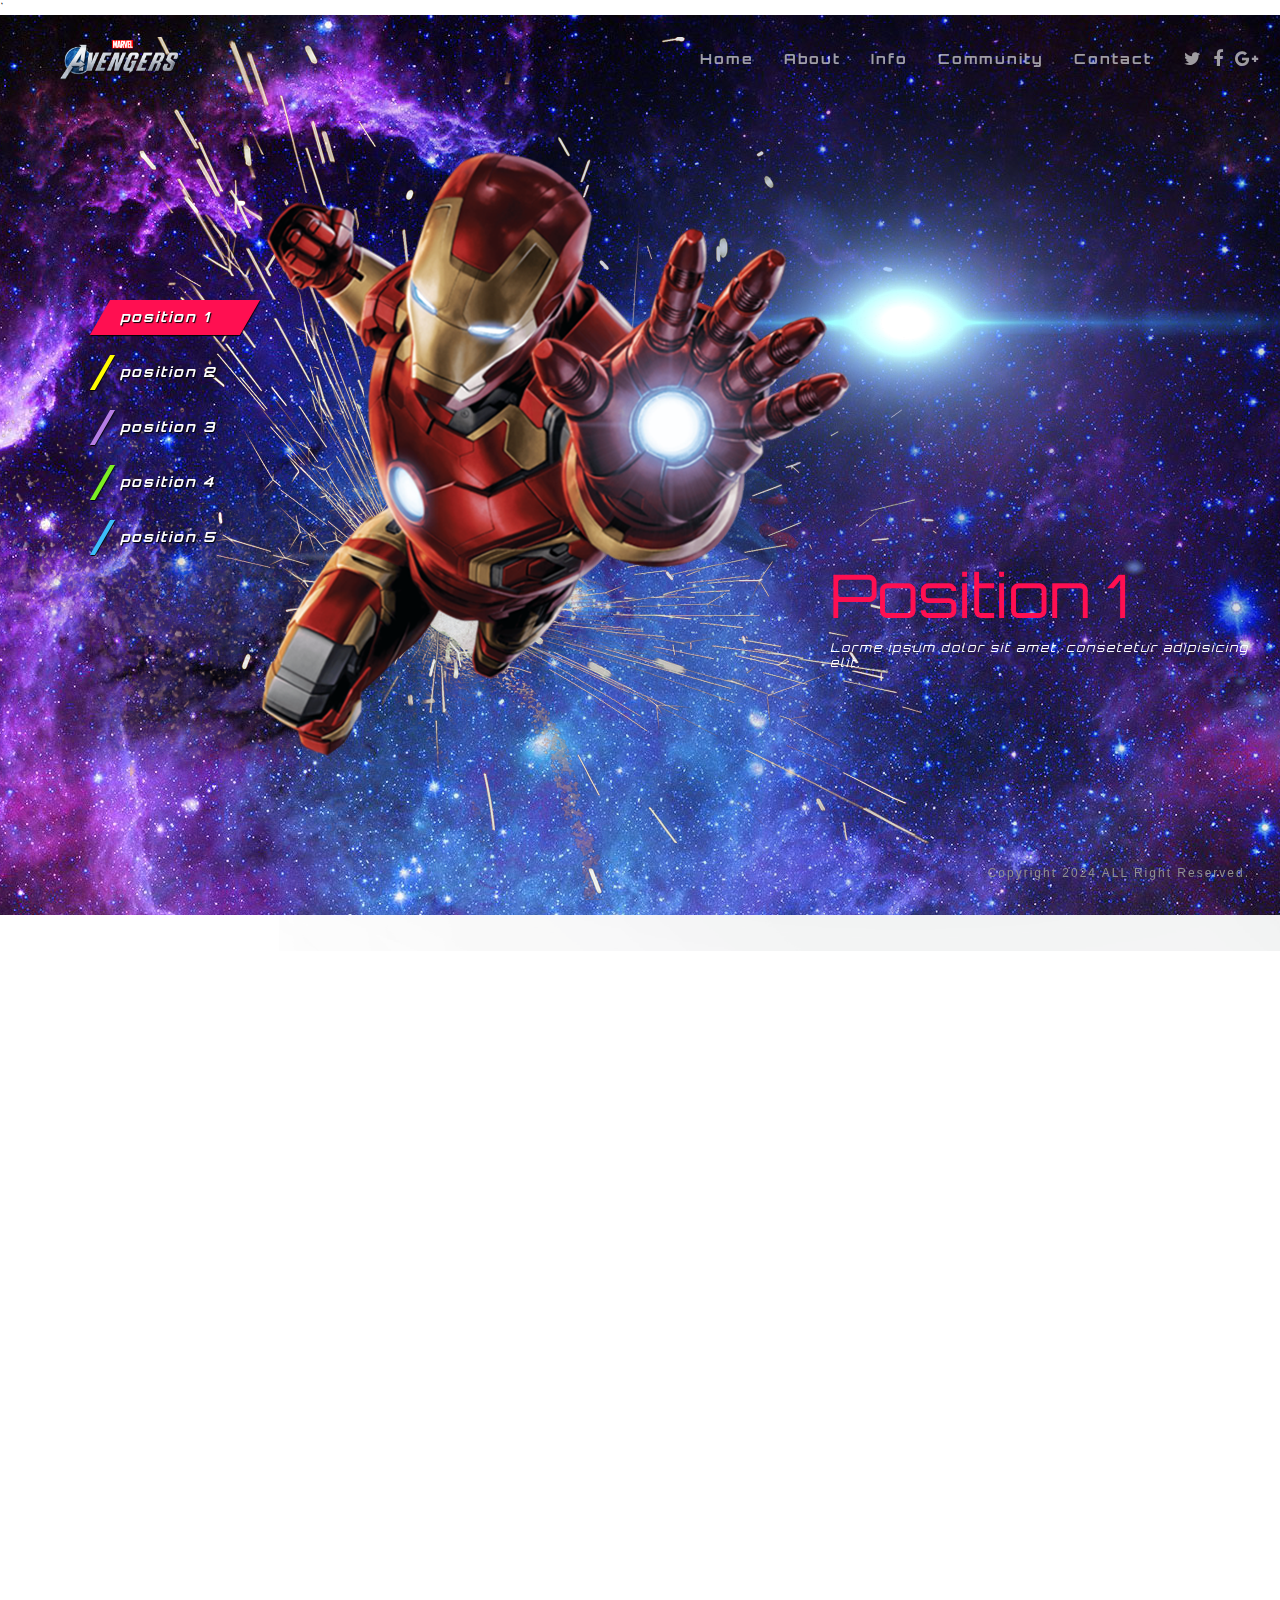
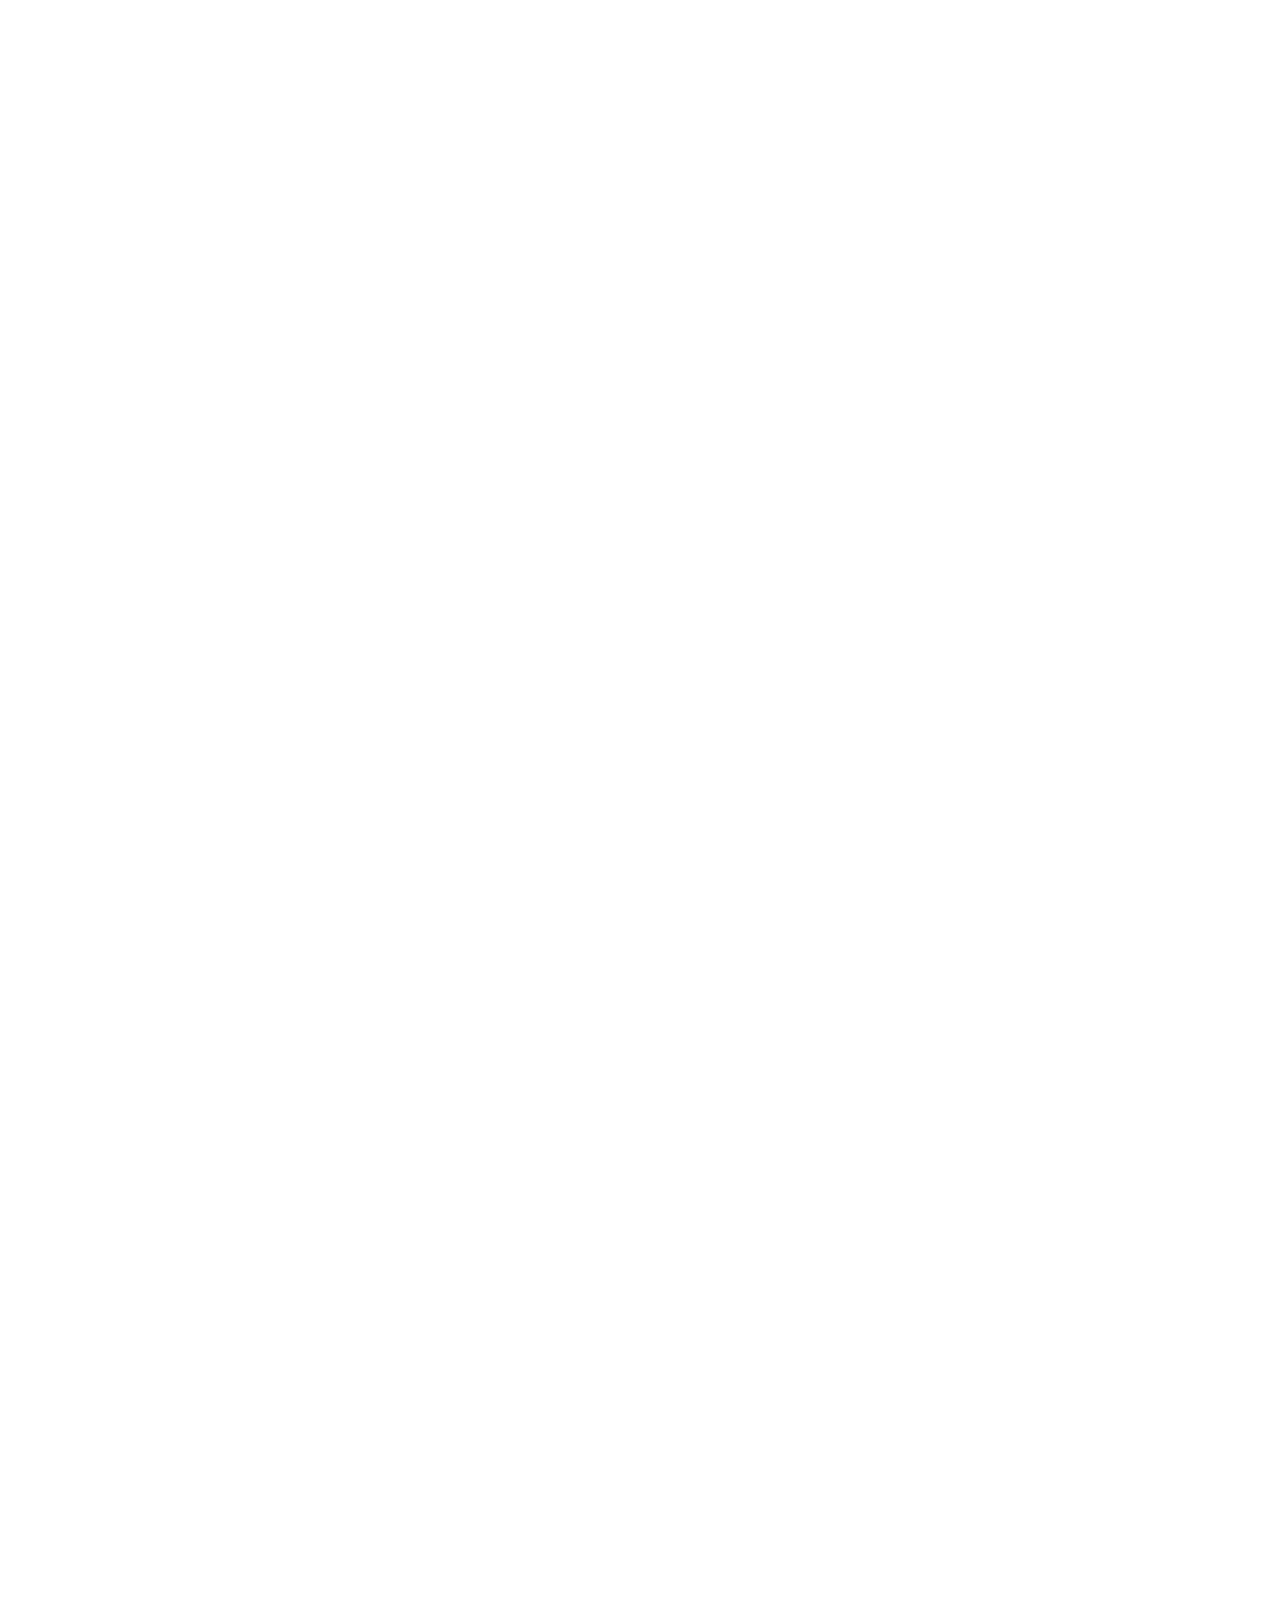
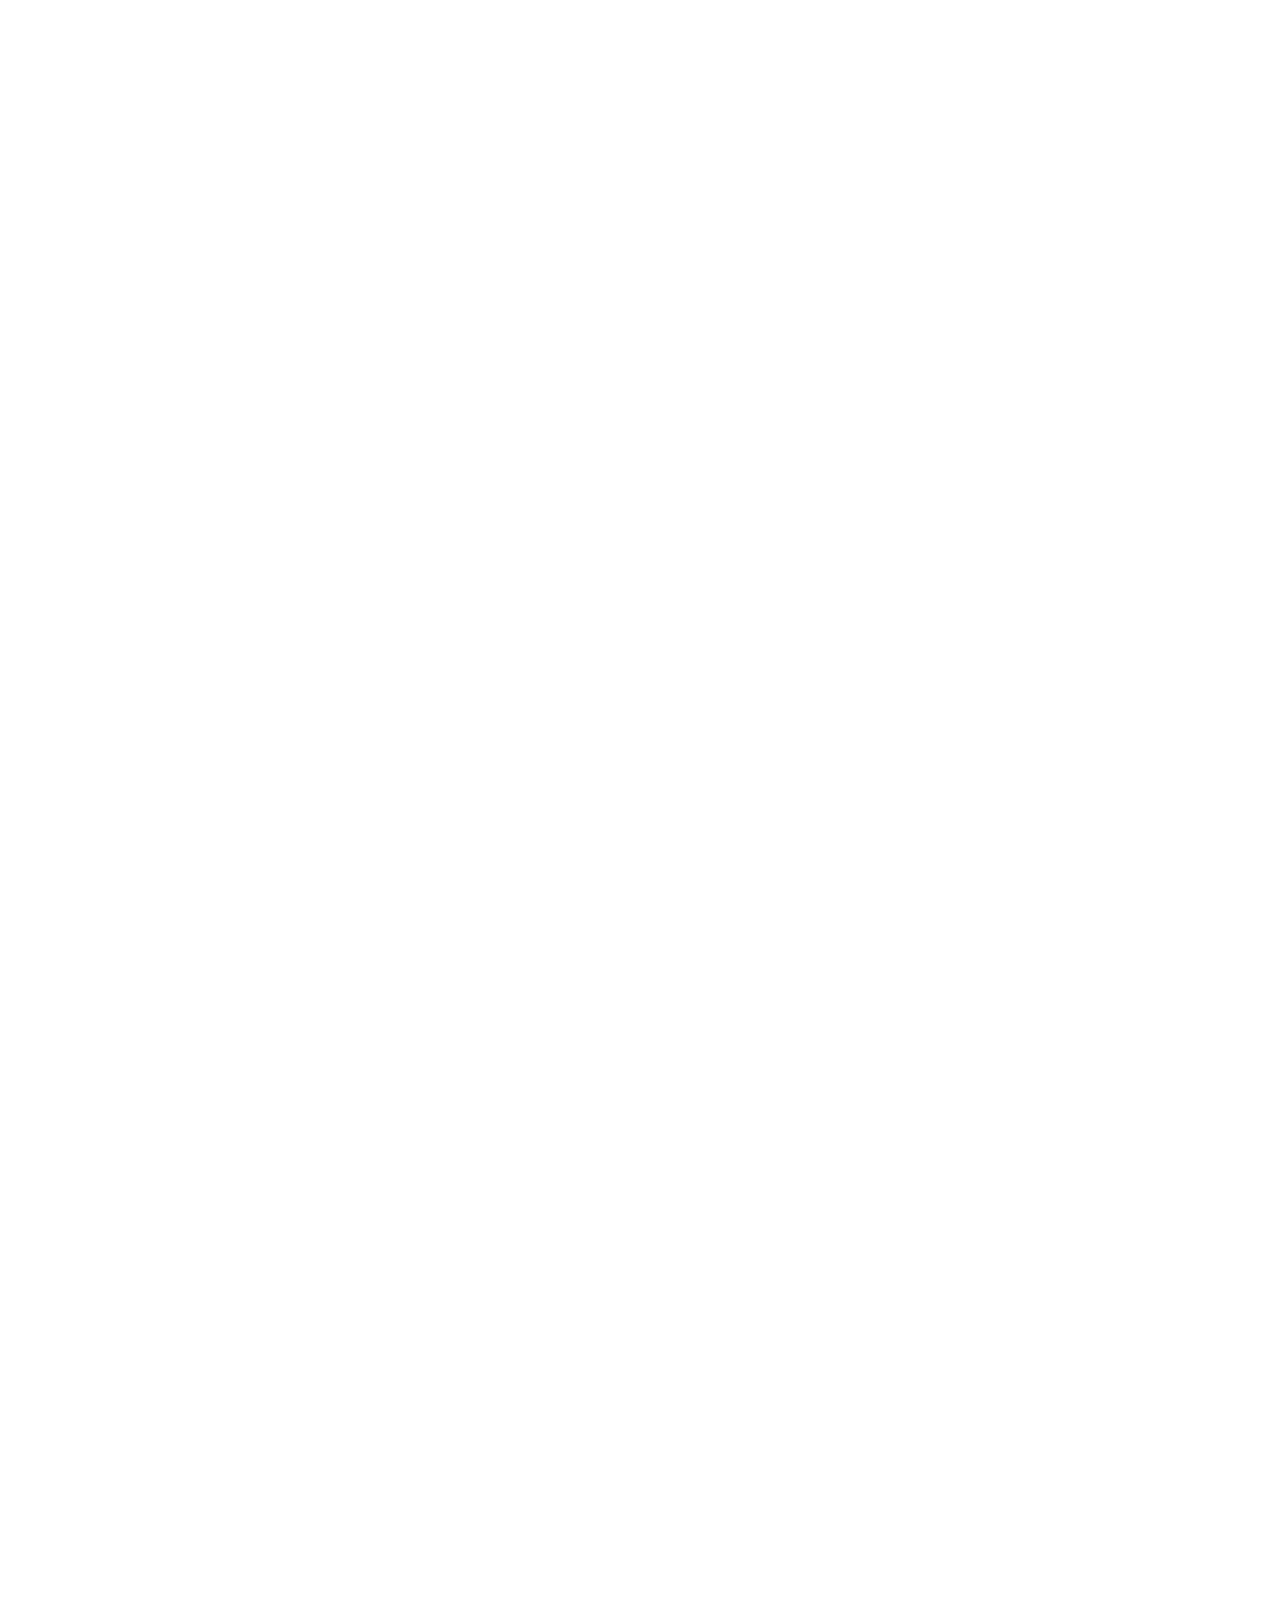
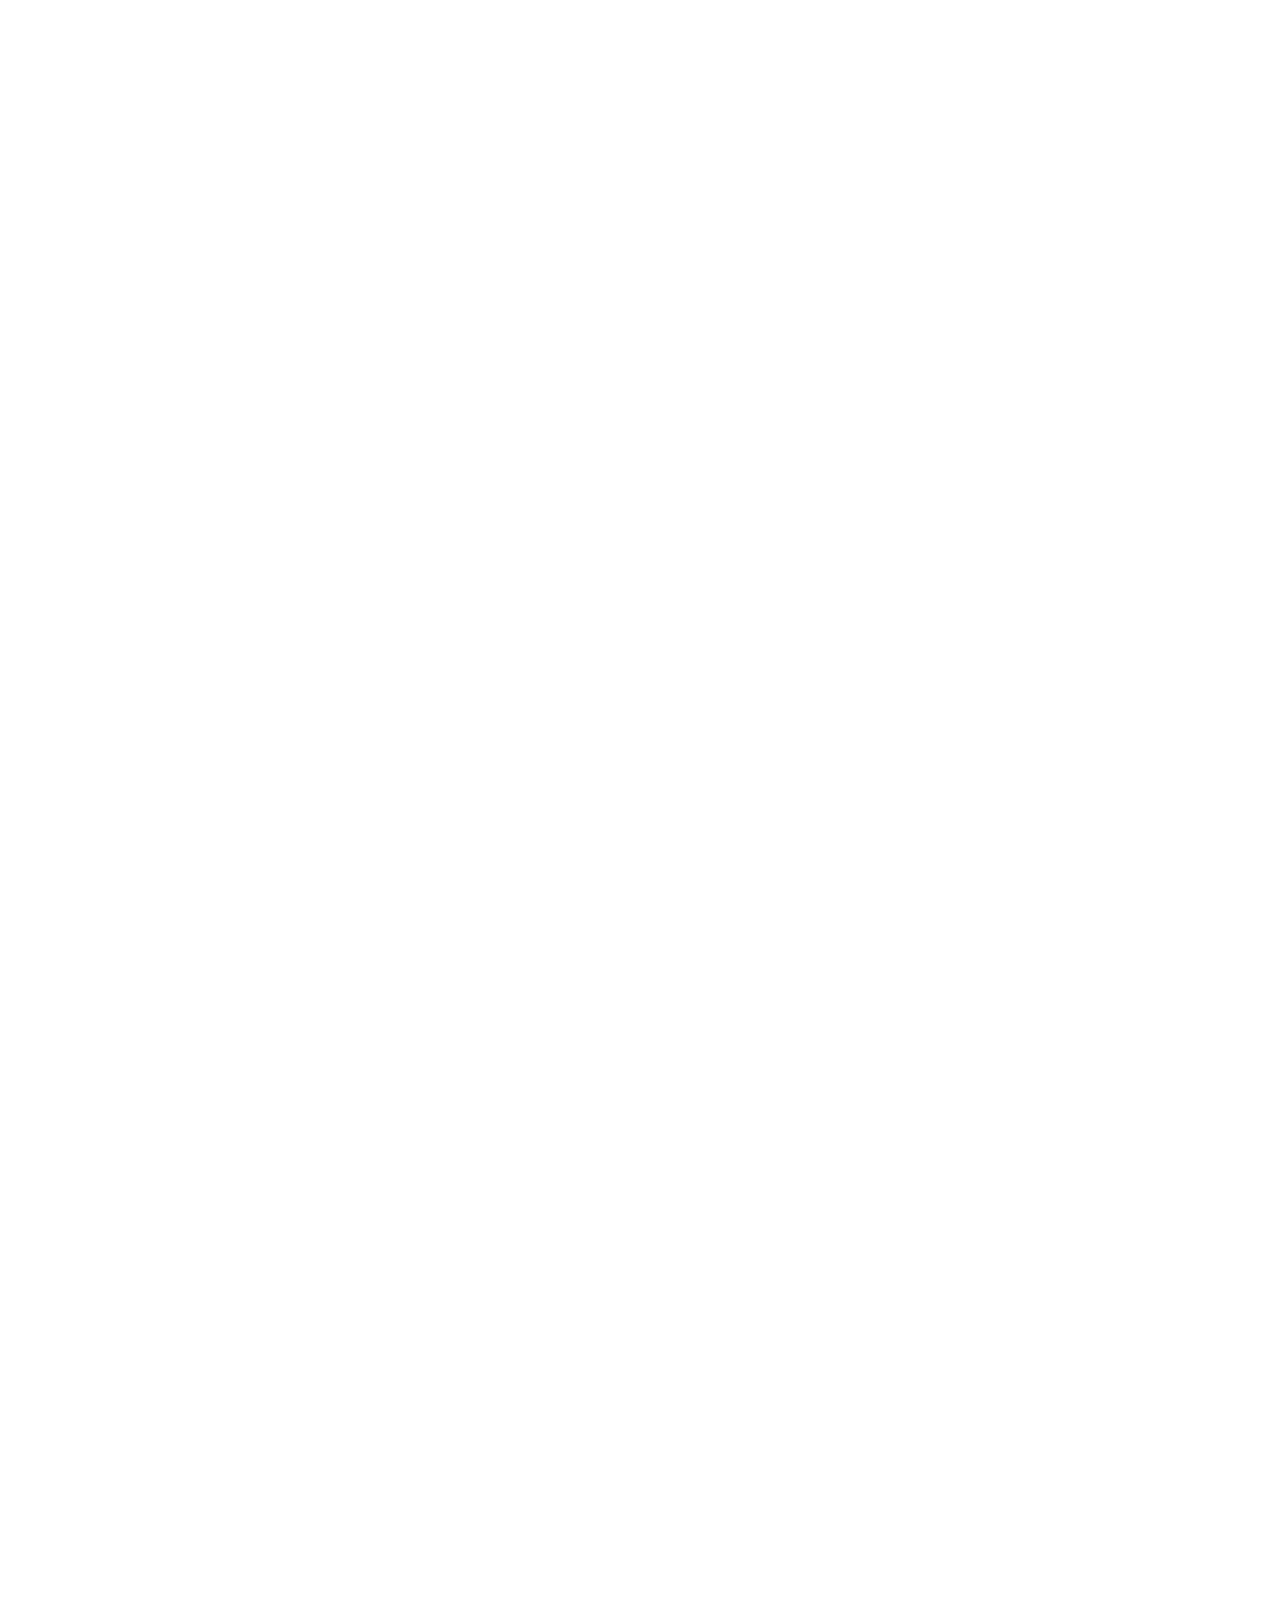
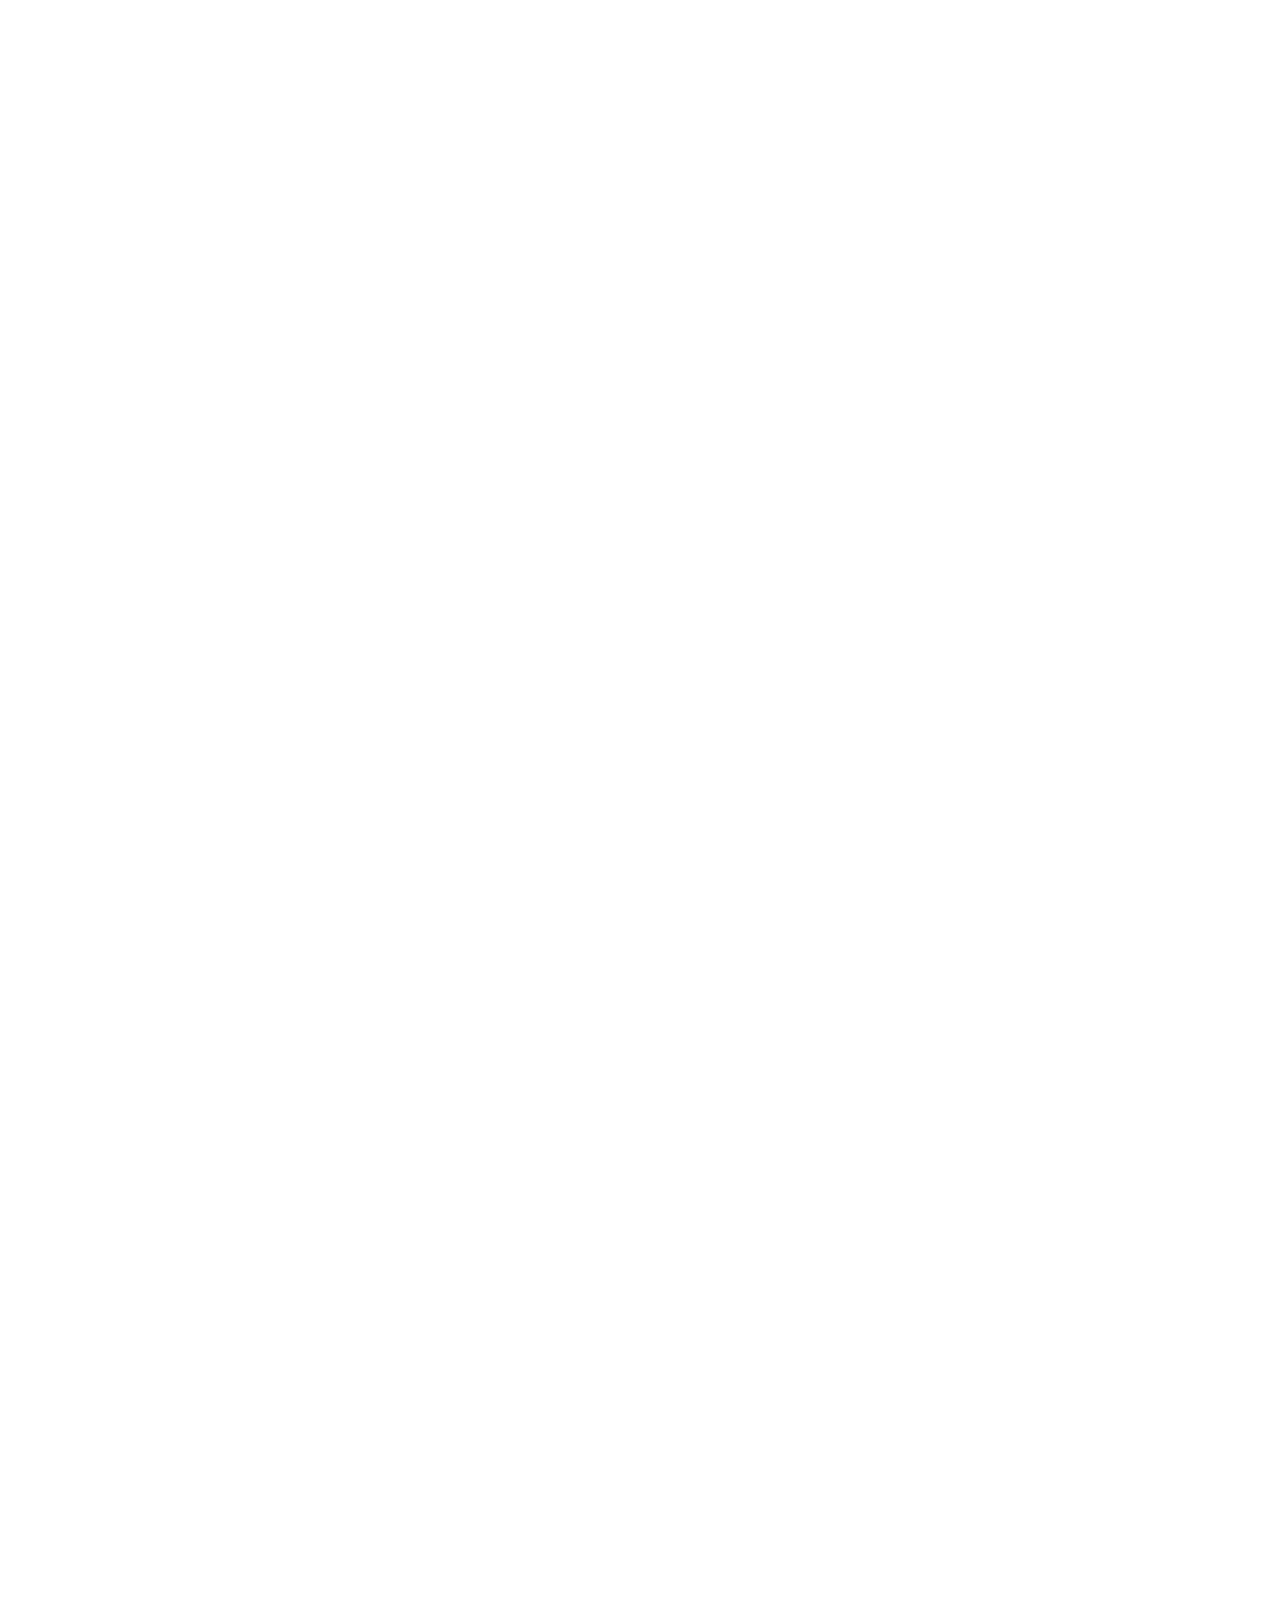
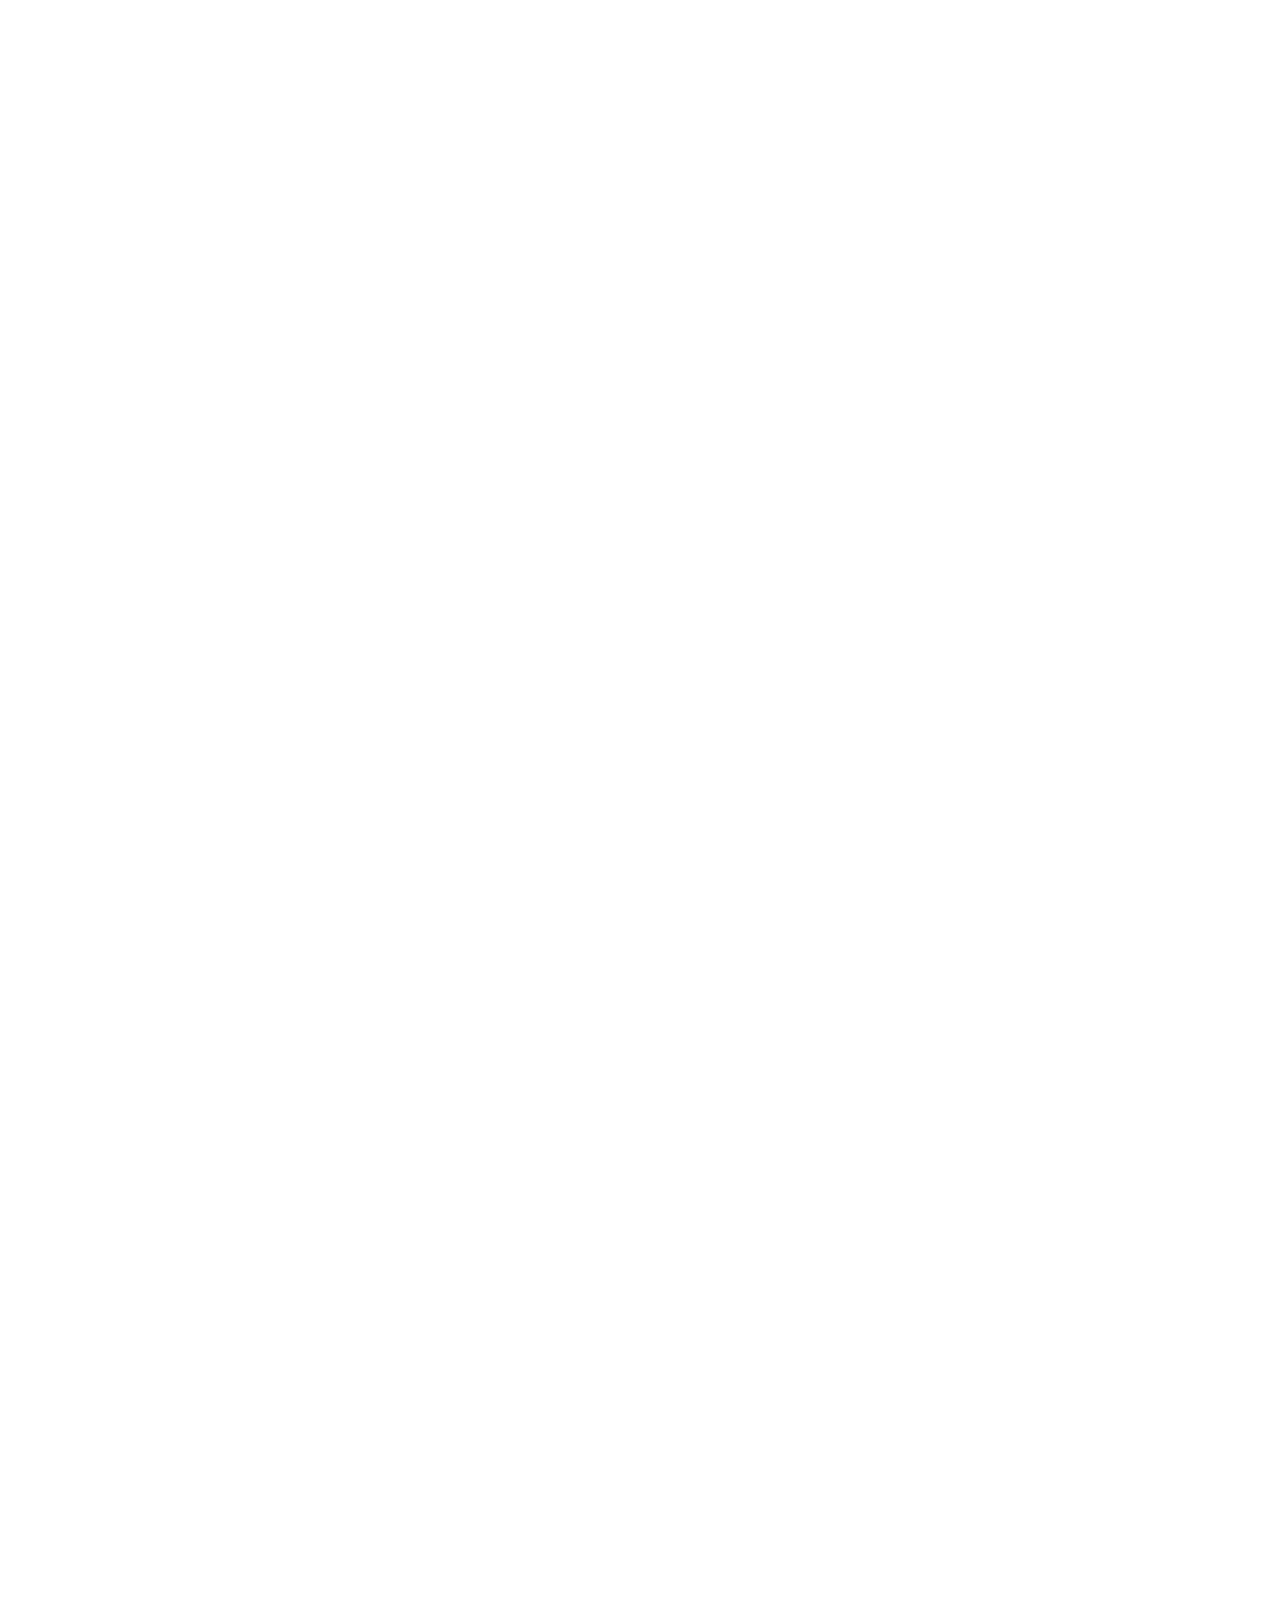
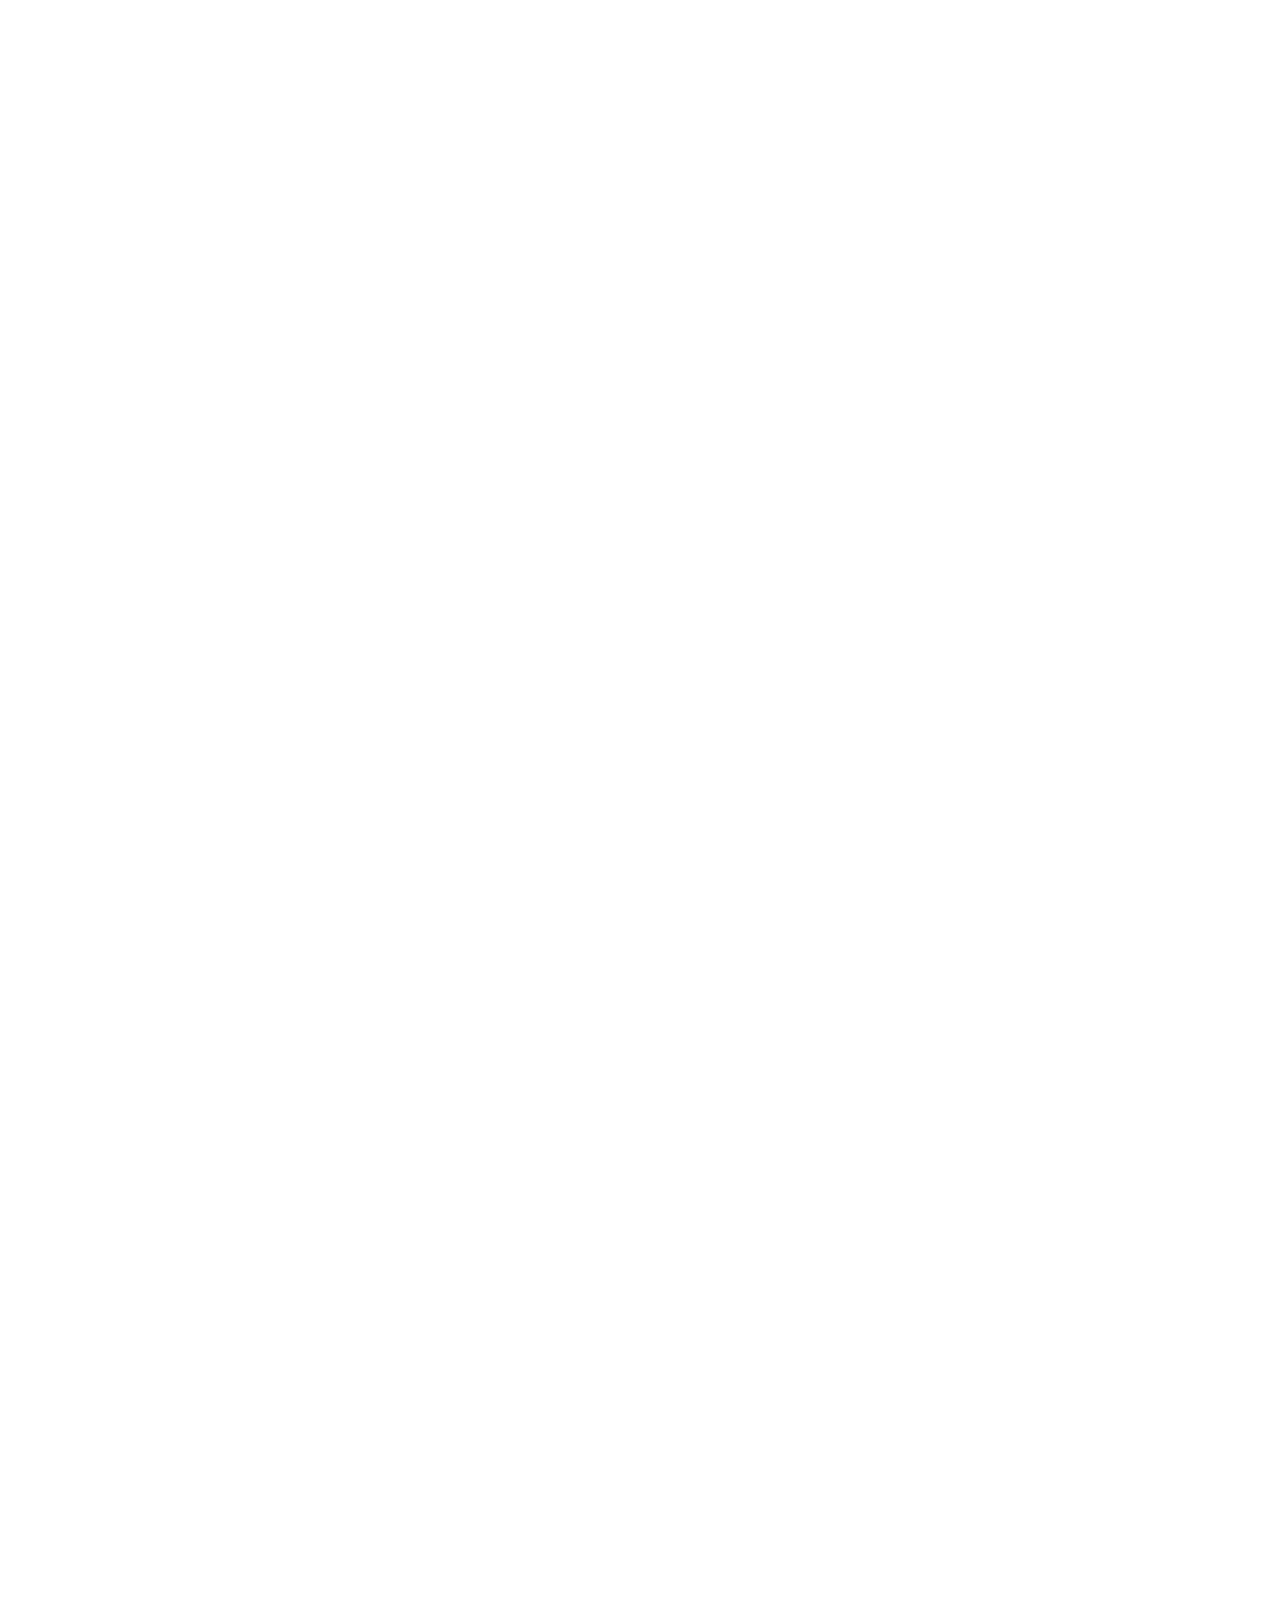
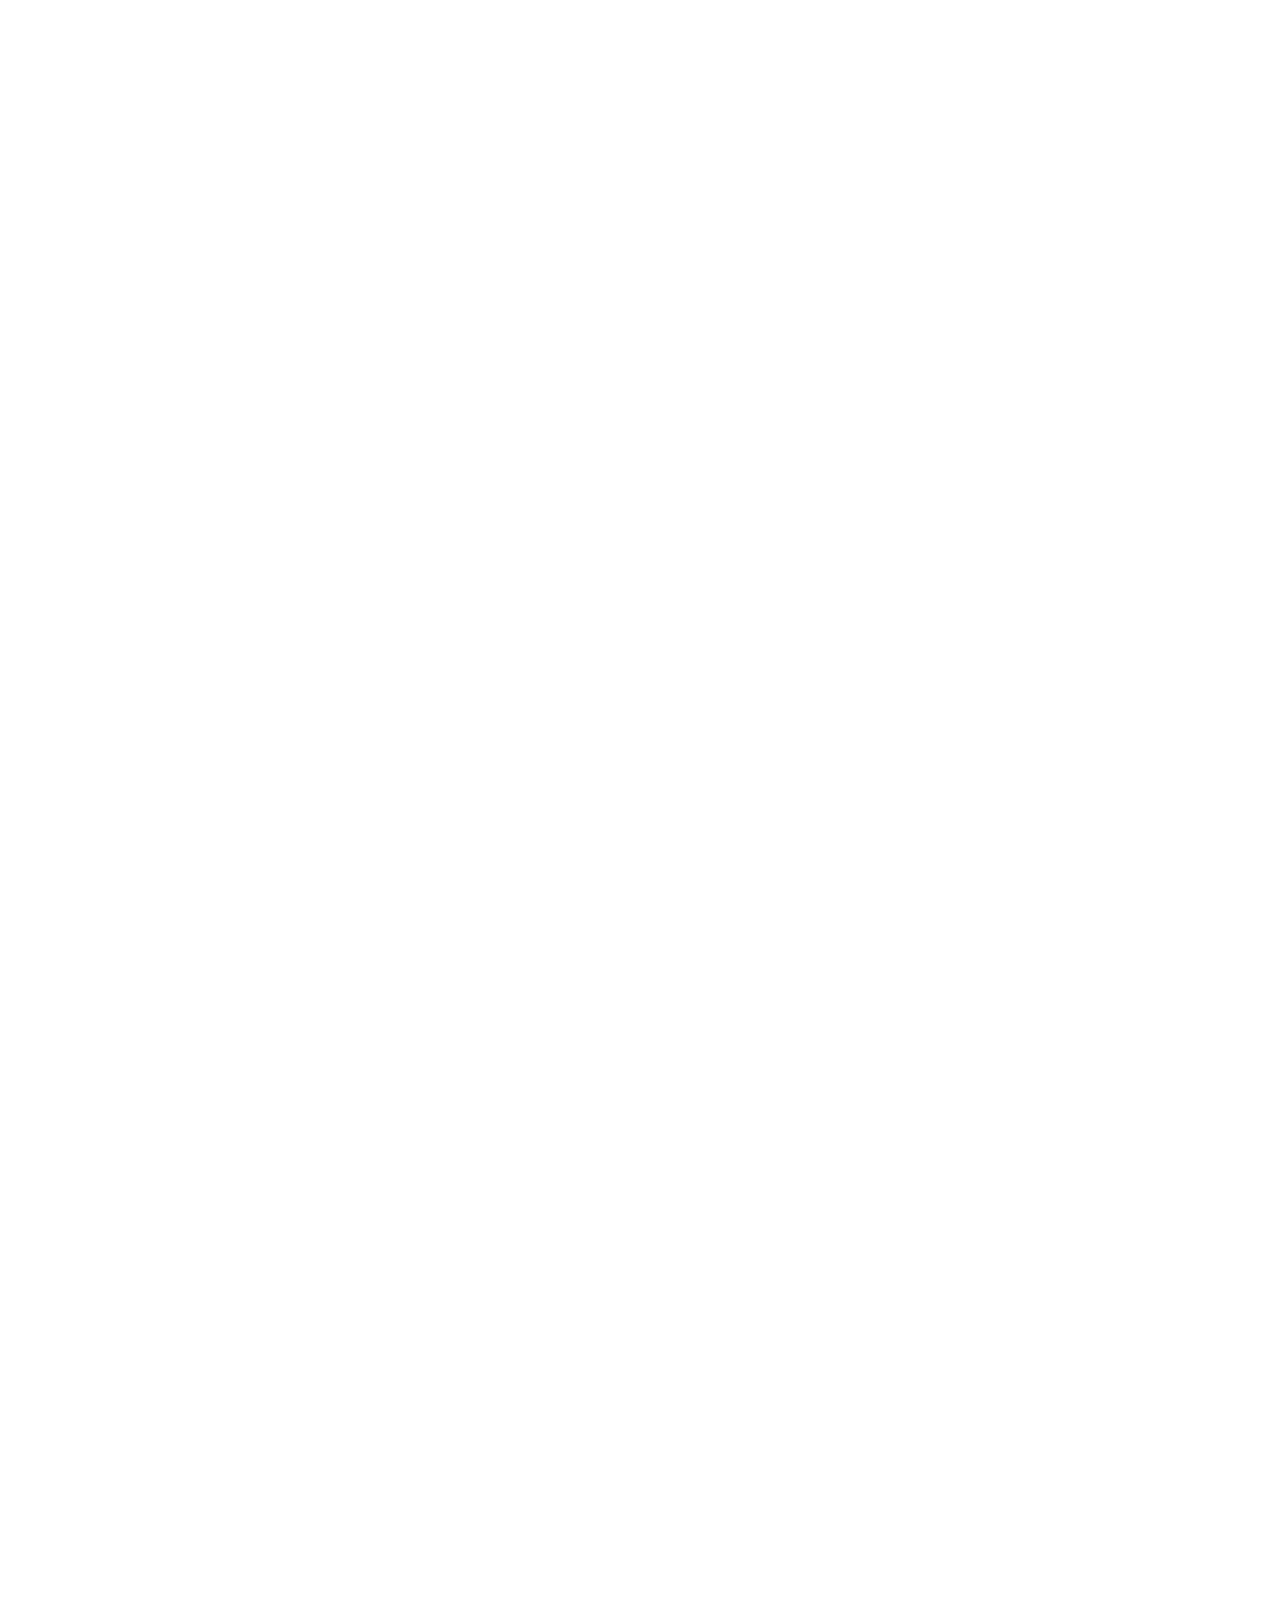
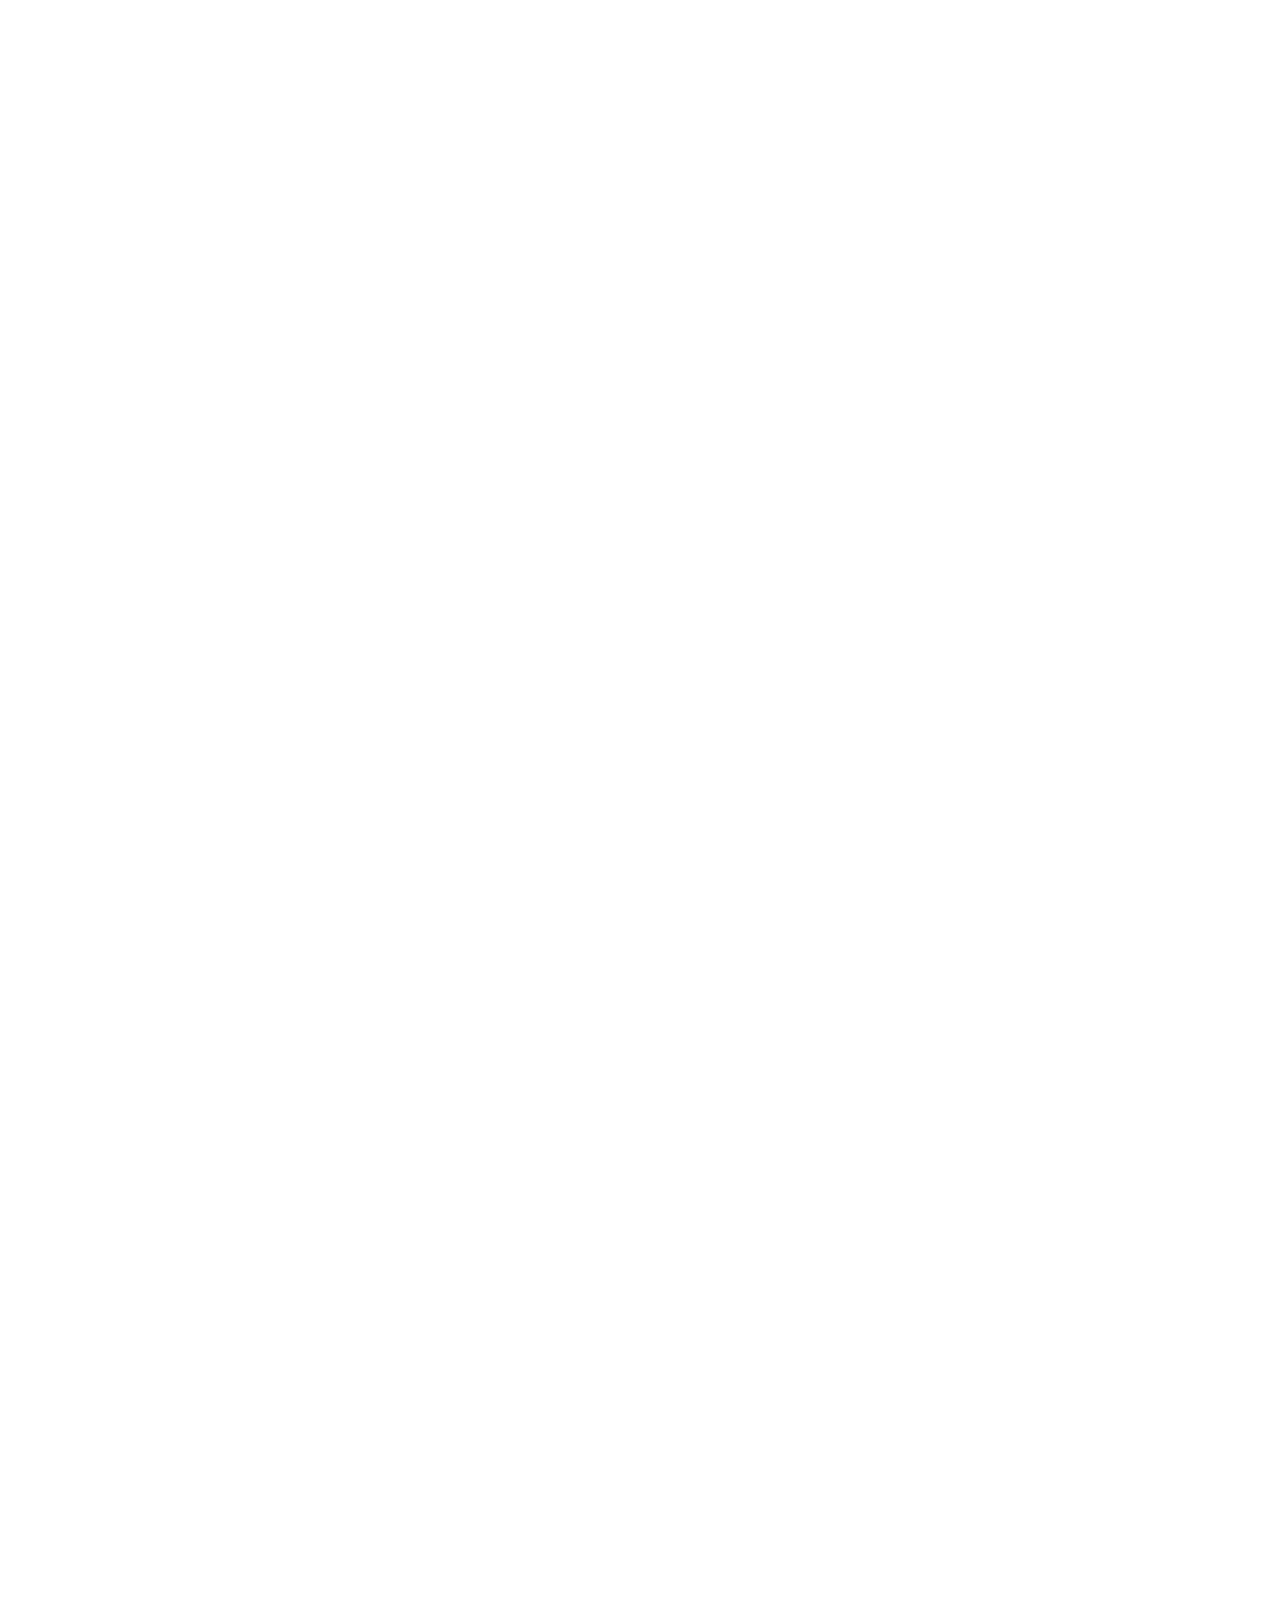
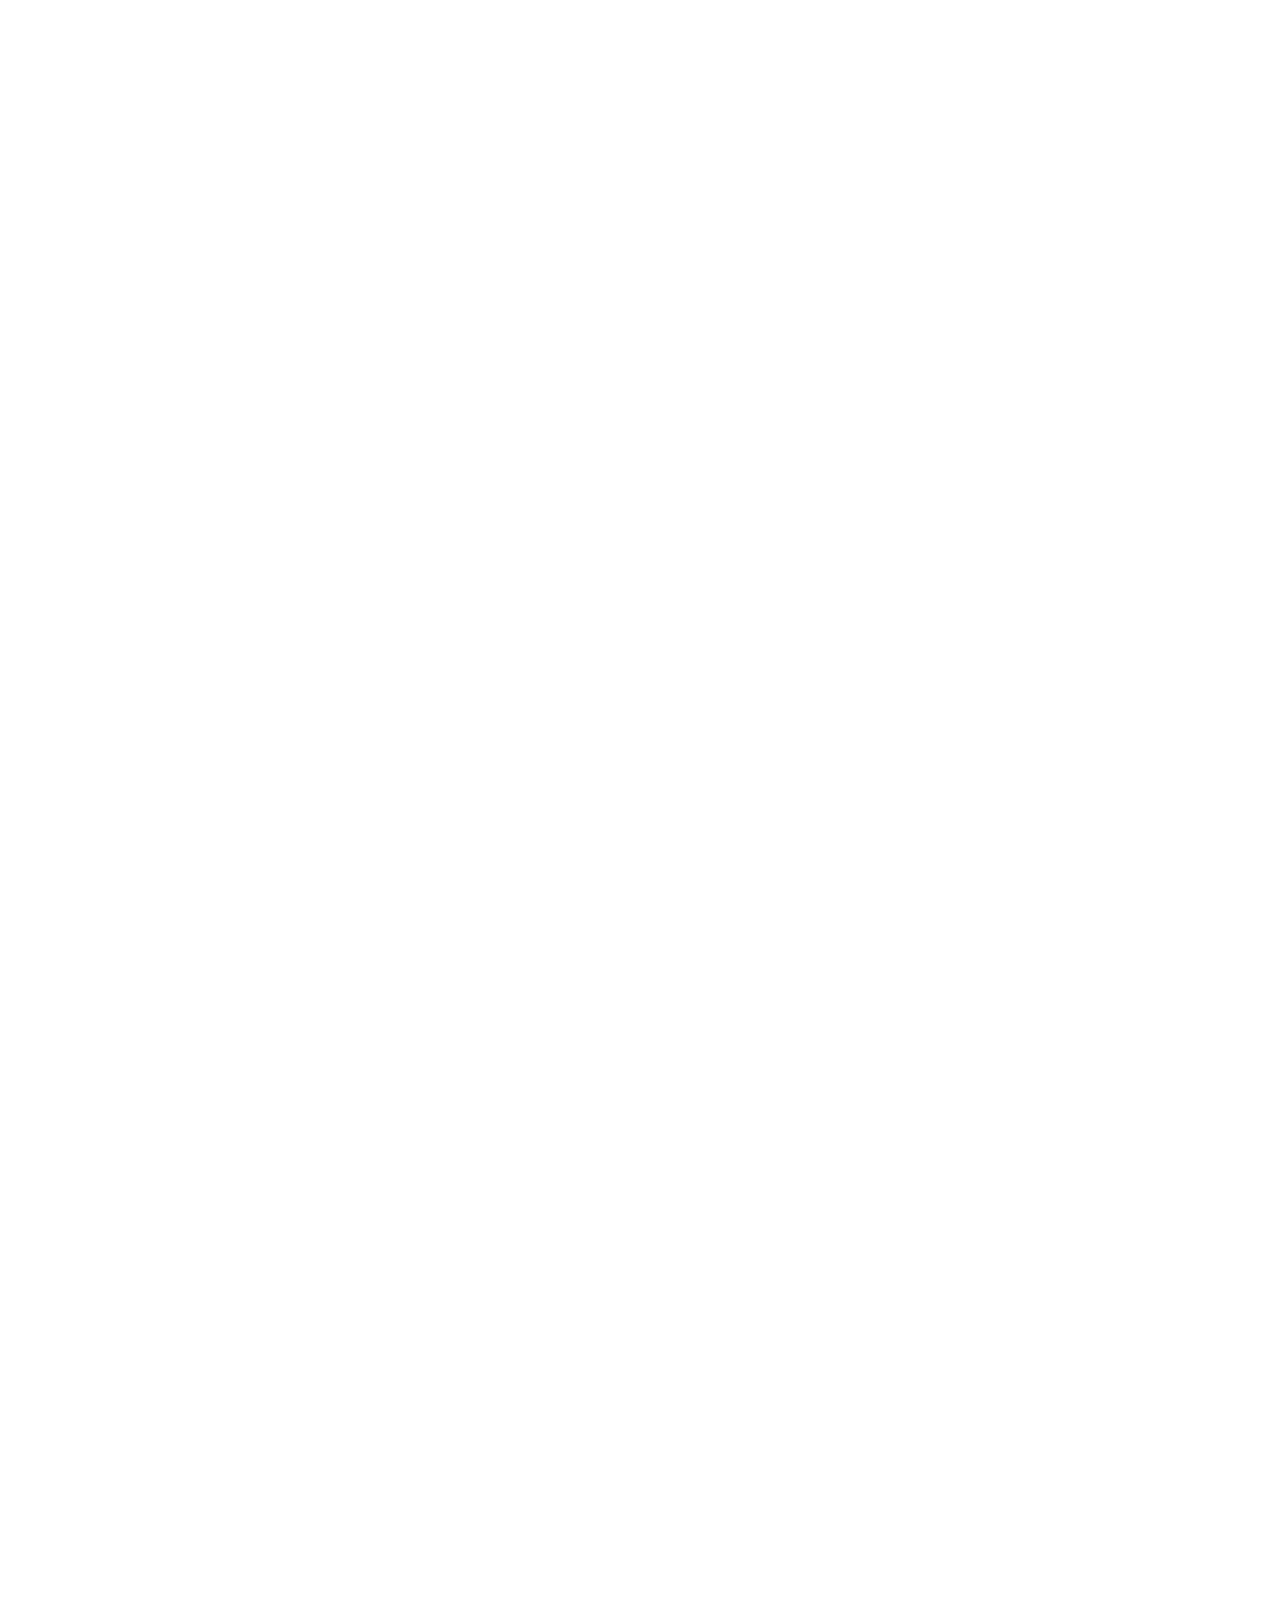
<file: 3D스크롤/index.html>
<!DOCTYPE html>
<html lang="en">
<head>
  <meta charset="UTF-8">
  <meta name="viewport" content="width=device-width, initial-scale=1.0">
  <title>3D스크롤</title>

  <!--css-->
  <link rel="stylesheet" href="css/style.css">
  <!--폰트어썸-->
  <link rel="stylesheet" href="http://maxcdn.bootstrapcdn.com/font-awesome/4.7.0/css/font-awesome.min.css">
  <!--js-->
  <script src="js/script.js" defer></script>
</head>
<body>`
    <!-- 배경이미지삽입 -->
  <div class="bg"></div>

  <!-- 로고 -->
  <h1><img src="images/logo.png" alt=""></h1>
  <!-- 메인 내비게이션 gnb -->
  <!-- ul.gnb>(li>a[href=#])*5 -->
  <ul class="gnb">
    <li><a href="#">Home</a></li>
    <li><a href="#">About</a></li>
    <li><a href="#">Info</a></li>
    <li><a href="#">Community</a></li>
    <li><a href="#">Contact</a></li>
  </ul>
  <!-- sns 영역 -->
  <!-- ul.sns>(li>a[href=#]>i.fa.fa-)*3 -->
  <ul class="sns">
    <li><a href="#"><i class="fa fa-twitter"></i></a></li>
    <li><a href="#"><i class="fa fa-facebook"></i></a></li>
    <li><a href="#"><i class="fa fa-google-plus"></i></a></li>
  </ul>
  <!-- 서브 내비게이션(원페이지 스크롤) -->
  <!-- ul.scrollNav>(li>span+em{position $})*5 -->
  <ul class="scrollNav">
    <li class='on'><span></span><em>position 1</em></li>
    <li><span></span><em>position 2</em></li>
    <li><span></span><em>position 3</em></li>
    <li><span></span><em>position 4</em></li>
    <li><span></span><em>position 5</em></li>
  </ul>
  <section>
    <!-- 1페이지  -->
    <!-- article.on>(img.obj$$[src=images/effect$$.png])*3+(p>span+em) -->
    <article class="on">
        <img src="images/effect11.png" alt="" class="obj11">
        <img src="images/effect12.png" alt="" class="obj12">
        <img src="images/player1.png" alt="" class="obj13">
        <p class="on">
          <span>Position 1</span>
          <em>
            Lorme ipsum dolor sit amet, consetetur adipisicing elit.
          </em>
        </p>
      </article>
		<!-- 2페이지 -->
    <article>
        <img src="images/effect21.png" alt="" class="obj21">
        <img src="images/player2.png" alt="" class="obj22">
        <p>
        <span>Position 2</span>
        <em>
            Lorme ipsum dolor sit amet, consetetur adipisicing elit.
        </em>
        </p>
    </article>
    <!-- 3페이지 -->
    <article>
        <img src="images/effect31.png" alt="" class="obj31">
        <img src="images/player3.png" alt="" class="obj32">
        <p>
        <span>Position 3</span>
        <em>
            Lorme ipsum dolor sit amet, consetetur adipisicing elit.
        </em>
        </p>
    </article>
    <!-- 4페이지 -->
    <article>
        <img src="images/effect41.png" alt="" class="obj41">
        <img src="images/effect42.png" alt="" class="obj42">
        <img src="images/player4.png" alt="" class="obj43">
        <p>
          <span>Position 4</span>
          <em>
            Lorme ipsum dolor sit amet, consetetur adipisicing elit.
          </em>
        </p>
      </article>
    </article>
    <!-- 5페이지 -->
    <article>
     <img src="images/effect51.png" alt="" class="obj51">
     <img src="images/effect52.png" alt="" class="obj52">
     <img src="images/player5.png" alt="" class="obj53">
     <p>
       <span>Position 5</span>
       <em>
         Lorme ipsum dolor sit amet, consetetur adipisicing elit.
       </em>
     </p>
   </article>
  </section>
   <!-- 푸터 영역  -->
   <span class='copyright'>
    Copyright 2024 ALL Right Reserved.
  </span>
</body>
</html>
</file>
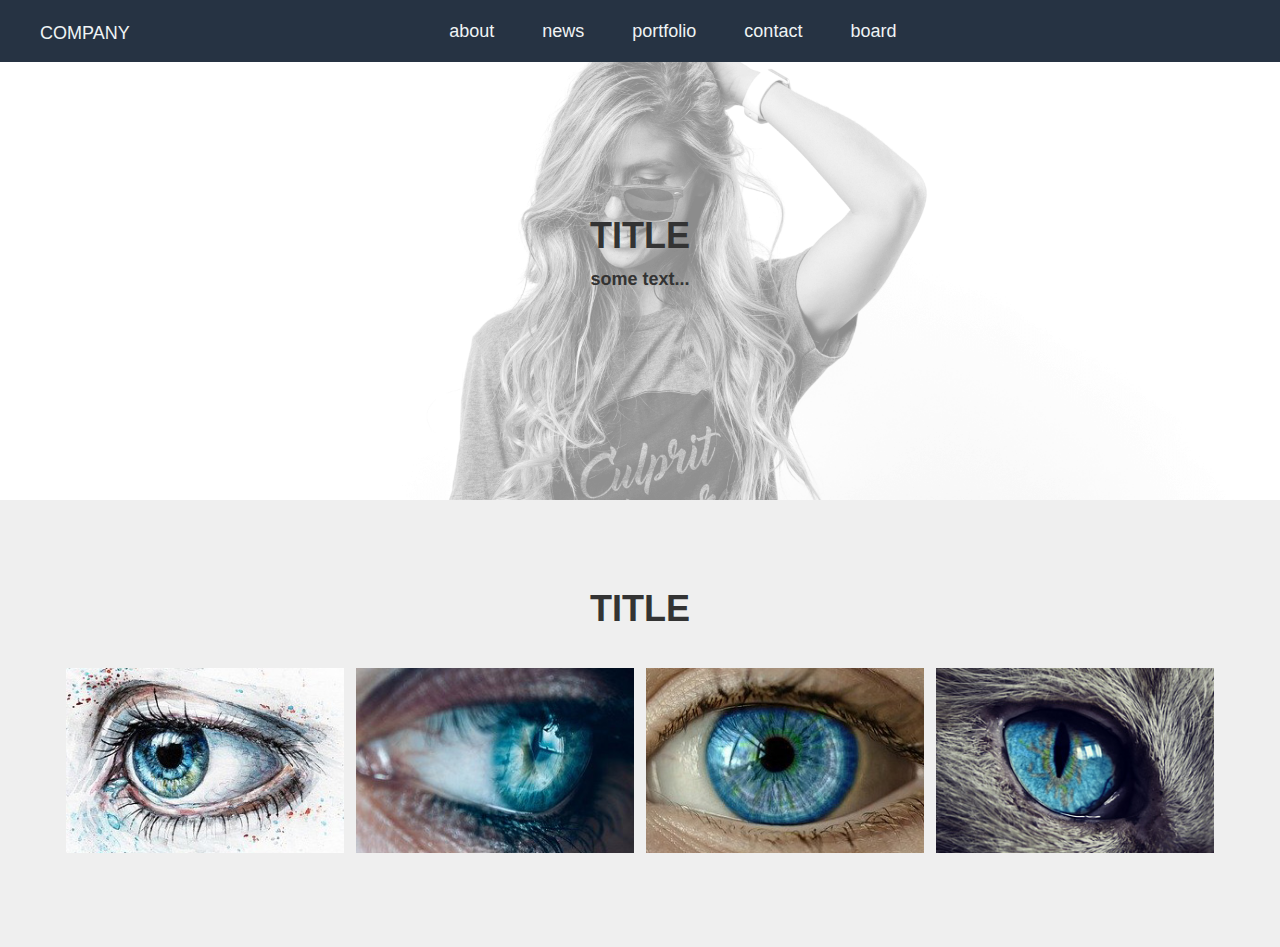
<file: 반응형페이지/index.html>
<!DOCTYPE html>
<html lang="en">
<head>
  <meta charset="UTF-8">
  <meta name="viewport" content="width=device-width, initial-scale=1.0">
  <title>반응형 사이트 예시</title>

  <!--폰트어썸 내 script 코드-->
	<script src="https://kit.fonsdtawesome.com/3223480a48.js" crossorigin="anonymous"></script>

  <style>
    /*root 속성(css 변수선언)*/
    :root{
      --bg-b-color:#263343;
      --bg-w-color:#efefef;
      --text-w-color:#f0f4f5;
      --text-b-color:#333;
      --accent-color:#d49d66;

      --padding:12px;

      --font-title:36px;
      --font-large:24px;
      --font-medium:18px;
      --font-small:14px;
      --font-micro:10px;
    }

    /*초기화*/
    *{margin: 0; padding: 0; box-sizing: border-box;}
    ul, li{list-style: none;}
    a{text-decoration: none; color: inherit;}
    body{
      font-family: Arial; 
      /*root에 설정한 속성 값을 활용하여 color를 변경*/
      color: var(--text-w-color);
      line-height: 1.6; /*행간 늘림*/
    }
    header{
      width: 100%;
      background-color: var(--bg-b-color);
      padding: var(--padding);
      position: fixed;  /*고정메뉴로 설정*/
      z-index: 1;
    }
    header > .wrap{
      max-width: 1200px;
      margin: 0 auto; /*가운데정렬*/
      display: flex;
      justify-content: space-between;
      align-items: center;
    }
    /*logo 제목태그*/
    .logo{
      font-size: var(--font-medium);
    }
    /*logo 아이콘*/
    .logo i{
      font-size: var(--font-large);
      color: var(--accent-color);
    }
    /*목록태그*/
    .gnb{
      display: flex;
    }
    .gnb li{
      margin: 0 calc(var(--padding) * 2); /* --padding에 설정해둔 값에 *2값으로 여백을 크게줌*/
      font-size: var(--font-medium);
    }
    .icon{
      display: flex;
    }
    .icon li{
      margin: 0 calc(var(--padding) / 2); /* --padding에 설정해둔 값에 /2값으로 여백을 작게줌*/
      font-size: var(--font-medium);
    }
    .togglebtn{
      font-size: var(--font-medium);
      position: absolute;
      right: 32px;
      color: var(--accent-color);
      cursor: pointer;
      display: none;  /*화면에 보이지 않게 가려둠*/
    }

    #banner{
      width: 100%;
      height: 500px;
      background: url(image/bg.png) center -50px/cover;
      position: relative;
    }
    #banner > .wrap{
      position: absolute;
      left: 50%; top: 50%;
      transform: translate(-50%,-50%);  /*가운데정렬*/
      text-align: center;
      color: var(--text-b-color);
    }
    #banner h1{
      font-size: var(--font-title);
    }
    #banner p{
      font-size: var(--font-medium);
      font-weight: bold;
    }
    #contents{
      width: 100%;
      background-color: var(--bg-w-color);
    }
    #contents > .wrap{
      max-width: 1200px;
      margin: 0 auto;
      padding: 80px 20px;
    }
    #contents h1{
      font-size: var(--font-title);
      text-align: center;
      margin-bottom: calc(var(--padding) * 2);
      color: var(--text-b-color);
    }
    /*이미지요소*/
    #contents .imgGroup{
      display: flex;
      width: 100%;
    }
    .imgGroup > li{
      padding: calc(var(--padding) / 2);
    }
    .imgGroup img{
      width: 100%;
    }
    
    /*미디어쿼리 : 980px미만 적용*/
    @media screen and (max-width:980px){
      #banner{
        background-position: center top;
      }
    }

    /*미디어쿼리 : 768px미만 적용*/
    @media screen and (max-width:768px){
      header > .wrap{
        flex-direction: column; /*세로 정렬로 변경*/
        align-items: flex-start;  /*logo 왼쪽으로 정렬*/
      }
      .gnb{ /*목록요소*/
        flex-direction: column;
        width: 100%;
        text-align: center;
        display: none;  /*보이지않게 설정함*/
      }
      .gnb > li{
        padding: var(--padding) 0;  /*위,아래 여백을 줌, 좌우는 0*/
      }
      /*마우스이벤트 효과 : 클릭했을때 배경색 변경*/
      .gnb > li:hover{
        background-color: var(--accent-color);
      }
      .icon{
        width: 100%;
        justify-content: center;  /*가운데정렬*/
        display: none;
      }
      .togglebtn{
        display: block;
      }

      /*gnb와 icon에 active가 추가되면 화면에 표시*/
      .gnb.active,
      .icon.active{
        display: flex;
      }

      #contents .imgGroup{
        flex-wrap: wrap;  /*줄바꿈 허용*/
      }
      .imgGroup > li{
        width: 50%; /*이미지요소의 넓이를 50%로 설정하여 2줄로 정렬( 3줄로 정렬하려면 33.333% )*/
      }
    }

    @media screen and (max-width:600px) {
      .imgGroup > li{
        width: 100%; /*이미지요소의 넓이를 100%로 설정하여 1줄로 정렬*/
      }
    }

  </style>
</head>
<body>
  <header id="header">
    <a href="#" class="togglebtn"><i class="fas fa-bars"></i></a>
    <div class="wrap">
      <div class="logo">
        <i class="fab fa-drupal"></i>
        <a href="#">COMPANY</a>
      </div>
      <ul class="gnb">
        <li><a href="#">about</a></li>
        <li><a href="#">news</a></li>
        <li><a href="#">portfolio</a></li>
        <li><a href="#">contact</a></li>
        <li><a href="#">board</a></li>
      </ul>
      <ul class="icon">
        <li><a href="#"><i class="fab fa-twitter"></i></a></li>
        <li><a href="#"><i class="fab fa-facebook-f"></i></a></li>
        </ul>
    </div>
  </header>
  <section id="banner">
    <div class="wrap">
      <h1>TITLE</h1>
      <p>some text...</p>
    </div>
  </section>
  <section id="contents">
    <div class="wrap">
      <h1>TITLE</h1>
      <ul class="imgGroup">
        <li><img src="image/eye_1.jpg" alt="eye"></li>
        <li><img src="image/eye_2.jpg" alt="eye"></li>
        <li><img src="image/eye_3.jpg" alt="eye"></li>
        <li><img src="image/eye_4.jpg" alt="eye"></li>
      </ul>
    </div>
  </section>
  
  <script>
    //선택자
    const togglebtn = document.querySelector(".togglebtn");
    const gnb = document.querySelector(".gnb");
    const icon = document.querySelector(".icon")

    //togglebtn에 click이벤트 추가
    togglebtn.addEventListener("click", () => {
      //gnb와 icon에 active클래스를 제거하고 없으면 추가
      gnb.classList.toggle("active");
      icon.classList.toggle("active");
    })
  </script>
</body>
</html>
</file>
<file: 3D스크롤/css/style.css>
/*구글폰트*/
@import url('https://fonts.googleapis.com/css2?family=Orbitron:wght@400..900&display=swap');

/*초기화*/
*{margin: 0; padding: 0;}
ol, ul{list-style: none;}
a{text-decoration: none; color: #555;}

body{
  min-width: 1400px;
  width: 100%;
  height: 23000px;  /*전체높이 : 스크롤 이동이 많이 때문에 값을 크게줌*/
  font-family: "Orbitron";
  font-size: 12px;
  letter-spacing: 2px;  /*자간 설정*/
}

/*배경이미지 고정*/
.bg{
  position: fixed;
  width: 100%;
  height: 100%;
  background-image: url(../images/bg.jpg);
  background-position: center top;
  background-size: cover;
}

/*로고*/
h1{
  position: fixed;
  top: 40px;  /*왼쪽 상단에 위치*/
  left: 60px;
  z-index: 2;
}
/*로고이미지*/
h1 img{
  width: 120px;
}

/*gnb : 목록 메뉴*/
.gnb{
  position: fixed;
  top: 50px;
  right: 10%;
  z-index: 2;
  display: flex;
  gap: 30px;
}
.gnb a{
  font-size: 14px;
  font-weight: bold;
  color: #fff;
  opacity: 0.6; /*애니메이션 효과*/
  transition: all 0.6s;
}
/*마우스이벤트 hover효과*/
.gnb a:hover{
  opacity: 1;
  font-size: 1.3em;
}
/*---------------------------------------*/
/*sns 영역*/
.sns{
  position: fixed;
  top: 50px;
  right: 20px;
  z-index: 2;
  display: flex;
  gap: 10px;
}
/*아이콘 태그*/
.sns .fa{
  font-size: 18px;
  color: #fff;
  opacity: 0.6;
  transition: all 0.6s;
}
/*마우스이벤트 hover효과*/
.sns .fa:hover{
  transform: scale(1.3);
  opacity: 1;
}
/*---------------------------------------*/
/*scrollNav*/
.scrollNav{
  position: fixed;
  left: 100px;
  top: 300px;
  z-index: 10;
}
.scrollNav li{
  position: relative;
  width: 150px;
  height: 35px;
  margin-bottom: 20px;
  color: #fff;
  text-align: center;
  cursor: pointer;
}
.scrollNav li span{
  display: block;
  width: 3%;
  height: 100%;
  position: absolute; /*공중에 띄움*/
  box-shadow: 1px 1px 1px #000;
  transform: skewX(-30deg); /*요소를 비스듬하게 설정*/
}
/*각 요소 색상설정*/
.scrollNav li:nth-child(1) span{
  background-color: #ff0f51;
}
.scrollNav li:nth-child(2) span{
  background-color: #fffb02;
}
.scrollNav li:nth-child(3) span{
  background-color: #b57de4;
}
.scrollNav li:nth-child(4) span{
  background-color: #7cf023;
}
.scrollNav li:nth-child(5) span{
  background-color: #3dbdfa;
}
/*요소에 on클래스가 추가되면 넓이를 100%으로 설정 : 해당 요소가 선택되었다는 것을 의미*/
.scrollNav li.on span{
  width: 100%;
}

/*텍스트 요소*/
.scrollNav li em{
  position: absolute;
  top: 8px;
  left: 20px;
  white-space: nowrap;  /*줄바꿈 방지*/
  font-size: 14px;
  text-shadow: 1px 1px 1px #000;
  font-weight: bold;
}
/*---------------------------------------*/
/*footer영역*/
.copyright{
  position: fixed;
  bottom: 20px; /*오른쪽 하단에 위치*/
  right: 30px;
  font-family: Helvetica;
  color: #999;
}
/*---------------------------------------*/
/*컨텐츠 영역*/
section{
  position: fixed;
  width: 1200px;
  height: 700px;
  top: calc(50% - 350px); /*중앙에 위치하도록 설정*/
  left: calc(50% - 600px);
  perspective: 2300px;  /*원근감으로 깊이감이 있어보이도록 설정*/
  z-index: 1;
  /*outline: 1px solid red; 영역 확인용*/
}
section > article{
  width: 1200px;
  height: 700px;
  opacity: 0.5; /*반투명하게 설정*/
  z-index: 15;
  position: absolute; /*공주에 띄워 이미지가 겹치도록 설정*/
}
/*이미지요소*/
section > article > img{
  position: absolute;
}
/*on클래스가 추가된 요소 설정*/
section > article.on{
  opacity: 1;
  z-index: 20;  /*맨앞에 위치하도록 값을 크게줌*/
}

/*페이지 공통속성*/
section > article > p{
  position: absolute;
  width: 450px;
  padding: 30px 60px;
  color: #fff;
  opacity: 1;
}
section > article > p > span{
  font-size: 60px;
  letter-spacing: 0;
  line-height: 1.5;
  display: block;
}
/*---------------------------------------*/
/*각 페이지별 위치설정*/
/*1페이지*/
section > article:nth-child(1) p{
  bottom: 100px;
  right: -100px;
}
section > article:nth-child(1) p > span{
  color: #ff0f51;
}
/*이미지 재배치*/
.obj11{
  bottom: -100px;
  left: -270px;
}
.obj12{
  top: -85px;
  right: -590px;
}
.obj13{
  bottom: 20px;
  left: -100px;
}
/*---------------------------------------*/
/*2페이지*/
section > article:nth-child(2) p{
  bottom: 200px; left:100px;
}
section > article:nth-child(2) span{
  display: block;
  color:#fffb02;
}
/* 이미지 재배치 */
.obj21{
  bottom:-420px;left:-700px;
}
.obj22{
  bottom:-100px; right:-50px;
  /* 하단 플레이어 우측 */
}
/*---------------------------------------*/
/*3페이지*/
section > article:nth-child(3) p{
  bottom: 300px; right:-100px;
}
section > article:nth-child(3) span{
  display: block;
  color:#b57de4;
}
/* 이미지 재배치 */
.obj31{
  bottom:70px;left:110px;
}
.obj32{
  bottom:-160px; left:100px;
}
/*---------------------------------------*/
/*4페이지*/
section > article:nth-child(4) p{
  bottom: 290px; left:100px;
}
section > article:nth-child(4) span{
  display: block;
  color:#7cf923;
}
/* 이미지 재배치 */
.obj41{bottom:-150px;left:350px;}
.obj42{ top:-250px; right:200px}
.obj43{ bottom:-120px; right:-100px;}
/*---------------------------------------*/
/*5페이지*/
section > article:nth-child(5) p{
  bottom: 100px; right: -150px;
}
section > article:nth-child(5) span{
  display: block;
  color: #3dbdfa;
}
/* 이미지 재배치 */
.obj51{bottom:-200px;left:-100px;}
.obj52{ top:-150px; right:320px}
.obj53{ bottom:-150px; left:-30px;}
/*---------------------------------------*/
/*z축으로 article 재배치*/
section > article:nth-child(1){
  transform: translateZ(0px);
}
section > article:nth-child(2){
  transform: translateZ(-5000px);
}
section > article:nth-child(3){
  transform: translateZ(-10000px);
}
section > article:nth-child(4){
  transform: translateZ(-15000px);
}
section > article:nth-child(5){
  transform: translateZ(-20000px);
}
</file>
